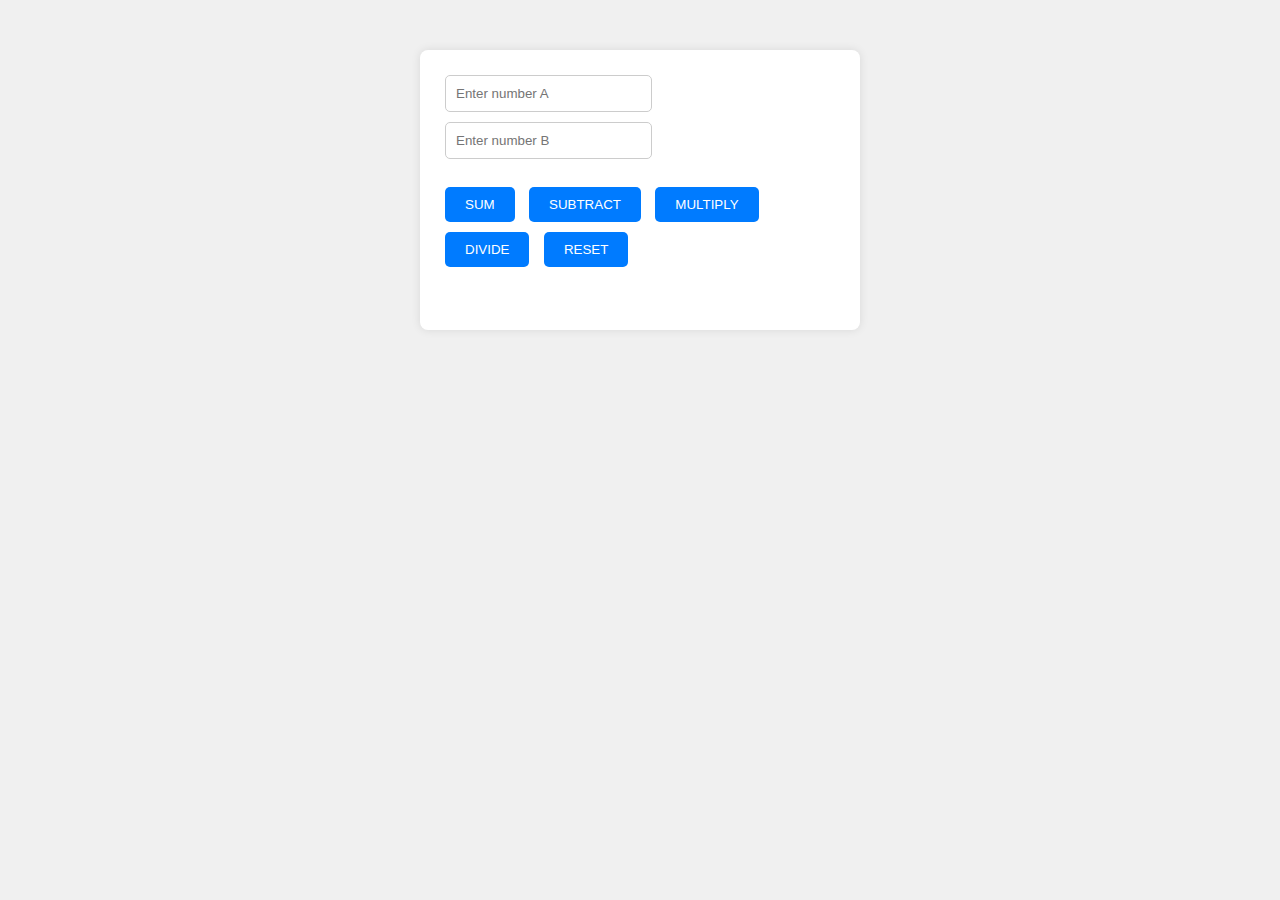
<file: baitap1/index.html>
<!DOCTYPE html>
<html lang="en">
<head>
<meta charset="UTF-8">
<meta name="viewport" content="width=device-width, initial-scale=1.0">
<title>Calculator</title>
<style>
    body {
        font-family: Arial, sans-serif;
        background-color: #f0f0f0;
        margin: 0;
        padding: 0;
    }
    .container {
        max-width: 400px;
        margin: 50px auto;
        background-color: #fff;
        border-radius: 8px;
        padding: 20px;
        box-shadow: 0 0 10px rgba(0, 0, 0, 0.1);
        .container {
    /* Các thuộc tính hiện tại */
    max-width: 400px;
    margin: 50px auto;
    background-color: #fff;
    border-radius: 8px;
    padding: 20px;
    box-shadow: 0 0 10px rgba(0, 0, 0, 0.1);
    /* Thêm hình nền */
    background-image: url('pngtree-a-book-image_12994457'); /* Thay đổi đường dẫn đến hình ảnh của bạn */
    background-size: cover; /* Đảm bảo hình ảnh nền được hiển thị đầy đủ */
    background-position: center; /* Căn giữa hình ảnh */
}
    }
    input[type="number"] {
        width: calc(50% - 15px);
        padding: 10px;
        margin: 5px;
        border: 1px solid #ccc;
        border-radius: 5px;
    }
    button {
        padding: 10px 20px;
        margin: 5px;
        cursor: pointer;
        background-color: #007bff;
        color: #fff;
        border: none;
        border-radius: 5px;
        transition: background-color 0.3s ease;
    }
    button:hover {
        background-color: #0056b3;
    }
    #result {
        font-size: 18px;
        margin-top: 20px;
    }
</style>
</head>
<body>
<div class="container">
    <input type="number" id="inputA" placeholder="Enter number A">
    <input type="number" id="inputB" placeholder="Enter number B">
    <br><br>
    <button onclick="calculate('sum')">SUM</button>
    <button onclick="calculate('subtract')">SUBTRACT</button>
    <button onclick="calculate('multiply')">MULTIPLY</button>
    <button onclick="calculate('divide')">DIVIDE</button>
    <button onclick="resetInputs()">RESET</button>
    <br><br>
    <div id="result"></div>
</div>

<script>
function calculate(operation) {
    var a = parseFloat(document.getElementById('inputA').value);
    var b = parseFloat(document.getElementById('inputB').value);
    var resultDiv = document.getElementById('result');
    var result;
    if (isNaN(a) || isNaN(b)) {
        resultDiv.textContent = "Please enter valid numbers for A and B.";
        return;
    }
    switch (operation) {
        case 'sum':
            result = a + b;
            break;
        case 'subtract':
            result = a - b;
            break;
        case 'multiply':
            result = a * b;
            break;
        case 'divide':
            if (b === 0) {
                resultDiv.textContent = "Cannot divide by zero.";
                return;
            }
            result = a / b;
            break;
        default:
            result = "Invalid operation";
    }
    resultDiv.textContent = "Result: " + result;
}

function resetInputs() {
    document.getElementById('inputA').value = '';
    document.getElementById('inputB').value = '';
    document.getElementById('result').textContent = '';
}
</script>
</body>
</html>
</file>
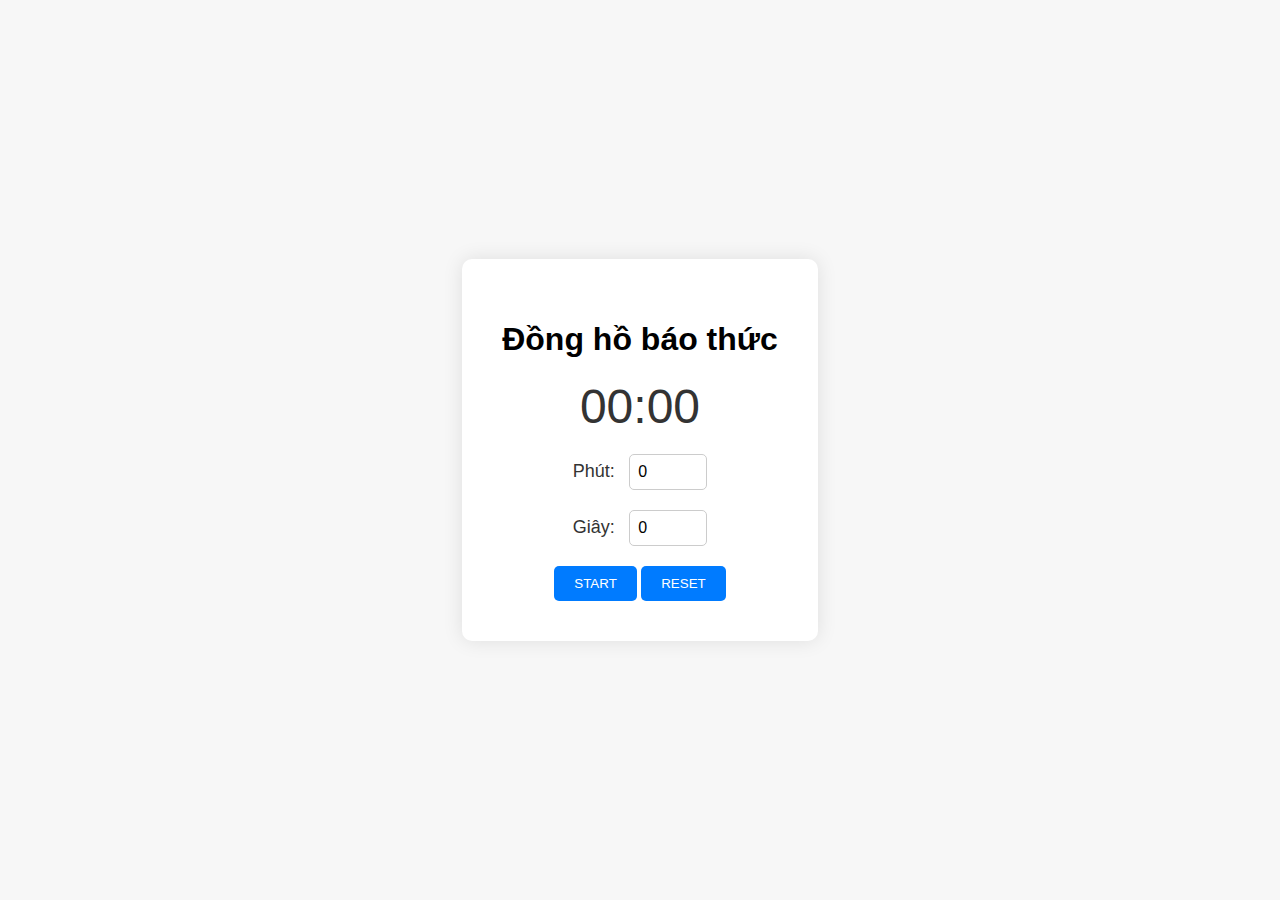
<file: baitap2/index.html>
<!DOCTYPE html>
<html lang="en">
<head>
<meta charset="UTF-8">
<meta name="viewport" content="width=device-width, initial-scale=1.0">
<title>Đồng hồ báo thức</title>
<link rel="stylesheet" href="styles.css">
</head>
<body>

<div class="container">
    <div class="clock">
        <h1>Đồng hồ báo thức</h1>
        <div class="time" id="time">00:00</div>
        <div class="input-group">
            <label for="minutes">Phút:</label>
            <input type="number" id="minutes" min="0" step="1" value="0">
        </div>
        <div class="input-group">
            <label for="seconds">Giây:</label>
            <input type="number" id="seconds" min="0" step="1" value="0">
        </div>
        <button class="btn start" onclick="startTimer()">START</button>
        <button class="btn reset" onclick="resetTimer()">RESET</button>
    </div>
</div>

<audio id="alarmSound" src="arm.mp3"></audio>

<script src="script.js"></script>
</body>
</html>
</file>
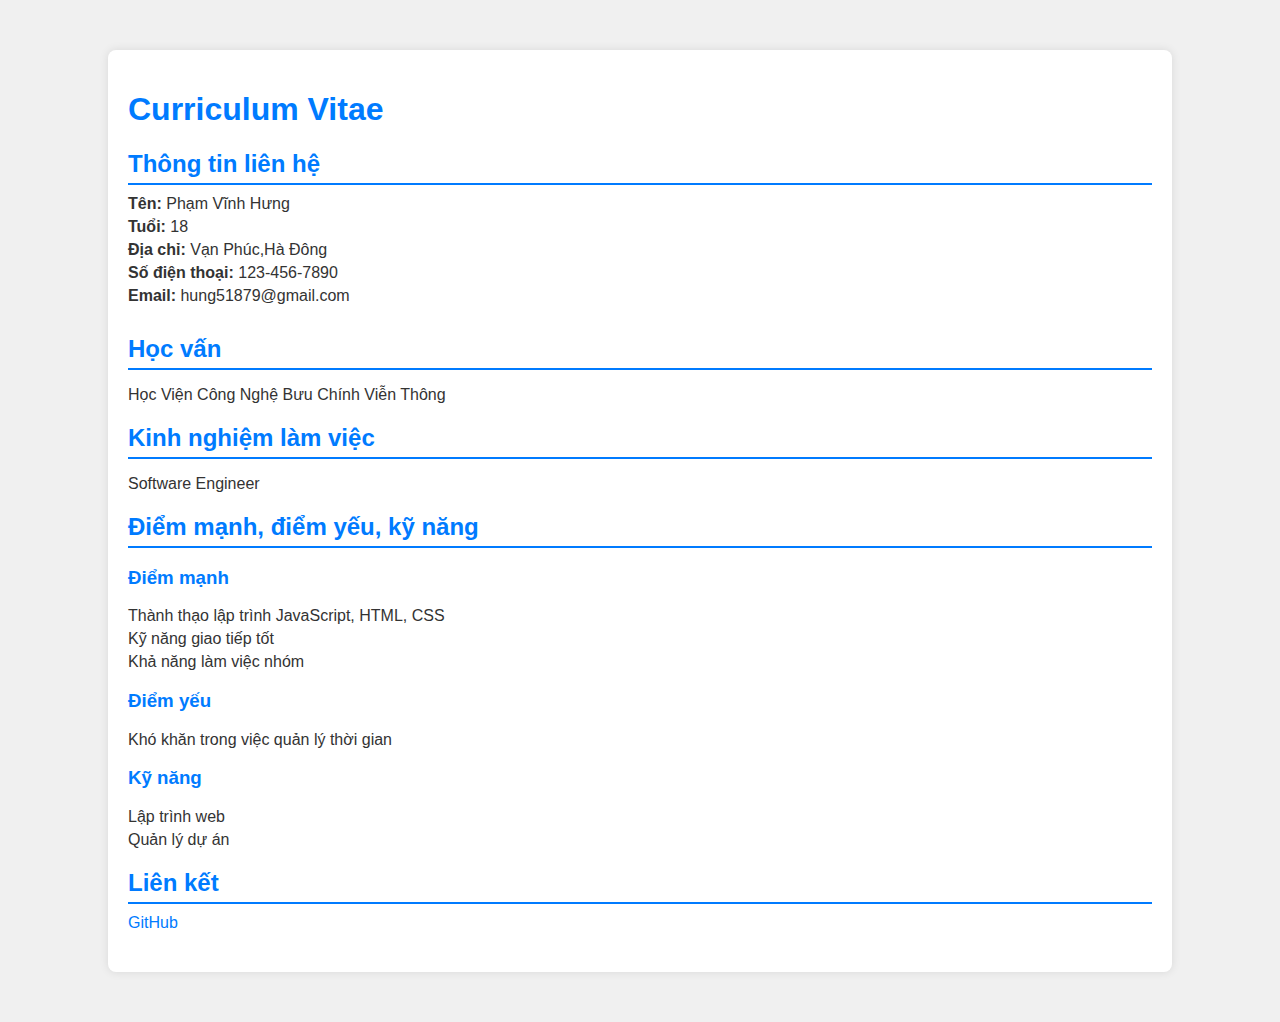
<file: baitap3/index.html>
<!DOCTYPE html>
<html lang="en">
<head>
    <meta charset="UTF-8">
    <meta name="viewport" content="width=device-width, initial-scale=1.0">
    <title>Curriculum Vitae</title>
    <style>
        body {
            font-family: Arial, sans-serif;
            margin: 0;
            padding: 0;
            background-color: #f0f0f0;
            color: #333;
        }
        .container {
            width: 80%;
            margin: 50px auto;
            background-color: #fff;
            padding: 20px;
            border-radius: 8px;
            box-shadow: 0 0 10px rgba(0, 0, 0, 0.1);
        }
        h1, h2, h3 {
            color: #007bff;
        }
        .section {
            margin-bottom: 20px;
        }
        .section h2 {
            border-bottom: 2px solid #007bff;
            padding-bottom: 5px;
            margin-bottom: 10px;
        }
        .contact {
            margin-bottom: 30px;
        }
        .contact p {
            margin: 5px 0;
        }
        .skills ul {
            list-style-type: none;
            padding: 0;
        }
        .skills li {
            margin-bottom: 5px;
        }
        .links a {
            display: inline-block;
            margin-right: 10px;
            color: #007bff;
            text-decoration: none;
        }
    </style>
</head>
<body>
    <div class="container">
        <header>
            <h1>Curriculum Vitae</h1>
        </header>
        <section class="contact section">
            <h2>Thông tin liên hệ</h2>
            <p><strong>Tên:</strong> Phạm Vĩnh Hưng</p>
            <p><strong>Tuổi:</strong> 18</p>
            <p><strong>Địa chỉ:</strong> Vạn Phúc,Hà Đông</p>
            <p><strong>Số điện thoại:</strong> 123-456-7890</p>
            <p><strong>Email:</strong> hung51879@gmail.com</p>
        </section>
        <section class="education section">
            <h2>Học vấn</h2>
            <p>Học Viện Công Nghệ Bưu Chính Viễn Thông</p>
        </section>
        <section class="experience section">
            <h2>Kinh nghiệm làm việc</h2>
            <p>Software Engineer</p>
        </section>
        <section class="skills section">
            <h2>Điểm mạnh, điểm yếu, kỹ năng</h2>
            <h3>Điểm mạnh</h3>
            <ul>
                <li>Thành thạo lập trình JavaScript, HTML, CSS</li>
                <li>Kỹ năng giao tiếp tốt</li>
                <li>Khả năng làm việc nhóm</li>
            </ul>
            <h3>Điểm yếu</h3>
            <p>Khó khăn trong việc quản lý thời gian</p>
            <h3>Kỹ năng</h3>
            <ul>
                <li>Lập trình web</li>
                <li>Quản lý dự án</li>
            </ul>
        </section>
        <section class="links section">
            <h2>Liên kết</h2>
            <a href="https://github.com/yourusername">GitHub</a>
        </section>
    </div>
</body>
</html>
</file>
<file: baitap2/styles.css>
body {
    font-family: 'Roboto', sans-serif;
    background-color: #f7f7f7;
    margin: 0;
    padding: 0;
    display: flex;
    justify-content: center;
    align-items: center;
    height: 100vh;
}

.container {
    text-align: center;
}

.clock {
    background-color: #fff;
    border-radius: 10px;
    box-shadow: 0 0 20px rgba(0, 0, 0, 0.1);
    padding: 40px;
    max-width: 400px;
    margin: 0 auto;
}

.time {
    font-size: 48px;
    margin-bottom: 20px;
    color: #333;
}

.input-group {
    margin-bottom: 20px;
}

label {
    font-size: 18px;
    color: #333;
    margin-right: 10px;
}

input[type="number"] {
    width: 60px;
    padding: 8px;
    border: 1px solid #ccc;
    border-radius: 5px;
    font-size: 16px;
}

.btn {
    background-color: #007bff;
    color: #fff;
    border: none;
    border-radius: 5px;
    padding: 10px 20px;
    cursor: pointer;
    transition: background-color 0.3s;
}

.btn:hover {
    background-color: #0056b3;
}
</file>
